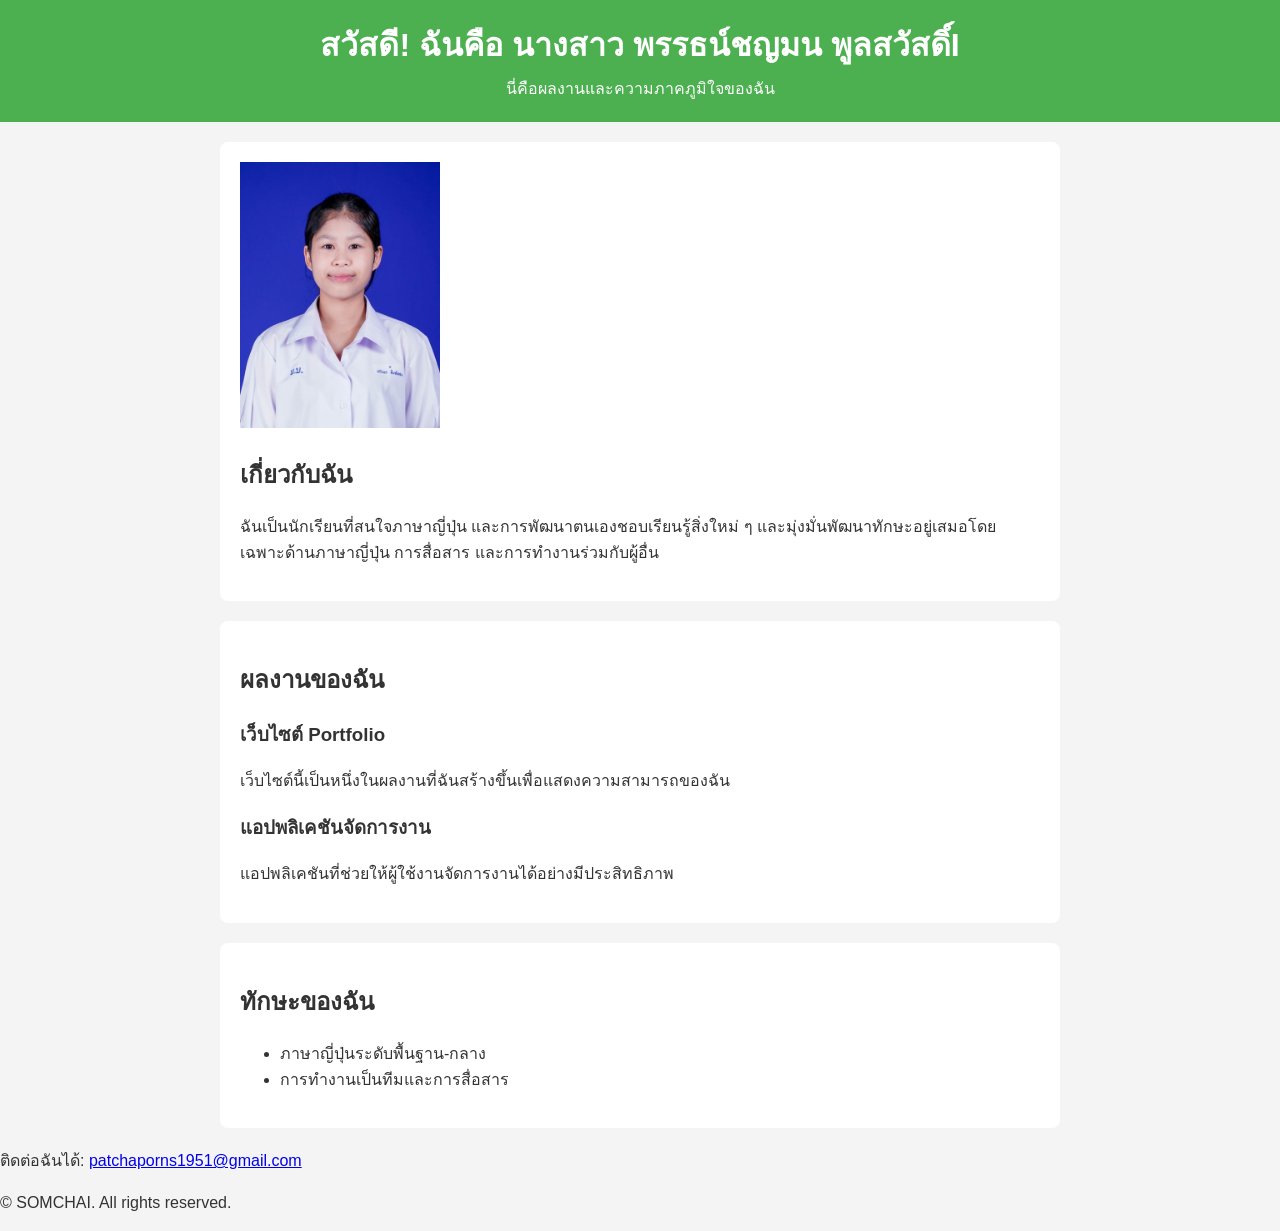
<file: index.html>
<!DOCTYPE html>
<html lang="th">
<head>
    <meta charset="UTF-8">
    <meta name="viewport" content="width=device-width, initial-scale=1.0">
    <meta name="description" content="เว็บไซต์แสดงผลงานและทักษะของ พรรธน์ชญมน พูลสวัสดิ์">
    <title>ความภาคภูมิใจของ พรรธน์ชญมน พูลสวัสดิ์</title>
    <link rel="stylesheet" href="style.css">
</head>
<body>

    <!-- ส่วนหัวของเว็บ -->
    <header>
        <h1>สวัสดี! ฉันคือ นางสาว พรรธน์ชญมน พูลสวัสดิ์I</h1>
        <p>นี่คือผลงานและความภาคภูมิใจของฉัน</p>
    </header>

    <!-- ส่วนเกี่ยวกับตัวเอง -->
    <section id="about"><img src="792909C7-0419-4082-A121-EBD98EF6F8A1.jpg" width="200">
        <h2>เกี่ยวกับฉัน</h2>
        <p>ฉันเป็นนักเรียนที่สนใจภาษาญี่ปุ่น และการพัฒนาตนเองชอบเรียนรู้สิ่งใหม่ ๆ และมุ่งมั่นพัฒนาทักษะอยู่เสมอโดยเฉพาะด้านภาษาญี่ปุ่น การสื่อสาร และการทำงานร่วมกับผู้อื่น</p>
    </section>

    <!-- ส่วนแสดงผลงาน -->
    <section id="projects">
        <h2>ผลงานของฉัน</h2>

        <div class="project">
            <h3>เว็บไซต์ Portfolio</h3>
            <p>เว็บไซต์นี้เป็นหนึ่งในผลงานที่ฉันสร้างขึ้นเพื่อแสดงความสามารถของฉัน</p>
        </div>

        <div class="project">
            <h3>แอปพลิเคชันจัดการงาน</h3>
            <p>แอปพลิเคชันที่ช่วยให้ผู้ใช้งานจัดการงานได้อย่างมีประสิทธิภาพ</p>
        </div>
    </section>

    <!-- ส่วนแสดงทักษะ -->
    <section id="skills">
        <h2>ทักษะของฉัน</h2>
        <ul>
            <li>ภาษาญี่ปุ่นระดับพื้นฐาน-กลาง</li>
            <li>การทำงานเป็นทีมและการสื่อสาร</li>
        </ul>
    </section>

    <!-- ส่วนติดต่อและลิขสิทธิ์ -->
    <footer>
        <p>ติดต่อฉันได้:
            <a href="mailto:patchaporns1951@gmail.com">patchaporns1951@gmail.com</a>
        </p>
        <p>&copy; <span id="year"></span> SOMCHAI. All rights reserved. </p>
    </footer>

    <!-- ลิงก์ไปยัง JavaScript -->
    <script src="script.js"></script>

</body>
</html>
</file>
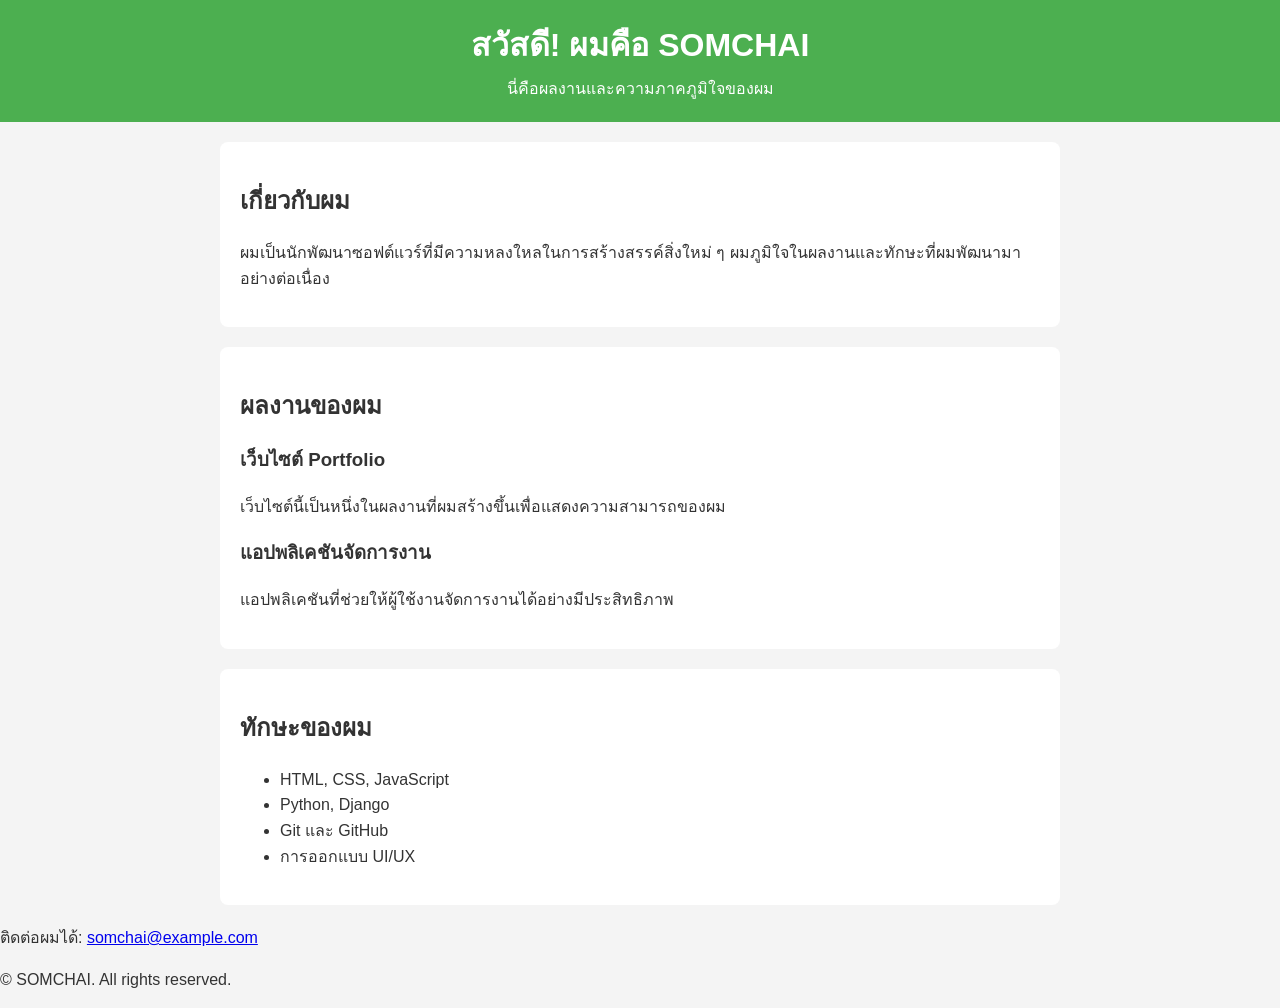
<file: indek.html>
<!DOCTYPE html>
<html lang="th">
<head>
    <meta charset="UTF-8">
    <meta name="viewport" content="width=device-width, initial-scale=1.0">
    <meta name="description" content="เว็บไซต์แสดงผลงานและทักษะของ Somchai">
    <title>ความภาคภูมิใจของ SOMCHAI</title>
    <link rel="stylesheet" href="style.css">
</head>
<body>

    <!-- ส่วนหัวของเว็บ -->
    <header>
        <h1>สวัสดี! ผมคือ SOMCHAI</h1>
        <p>นี่คือผลงานและความภาคภูมิใจของผม</p>
    </header>

    <!-- ส่วนเกี่ยวกับตัวเอง -->
    <section id="about">
        <h2>เกี่ยวกับผม</h2>
        <p>ผมเป็นนักพัฒนาซอฟต์แวร์ที่มีความหลงใหลในการสร้างสรรค์สิ่งใหม่ ๆ ผมภูมิใจในผลงานและทักษะที่ผมพัฒนามาอย่างต่อเนื่อง</p>
    </section>

    <!-- ส่วนแสดงผลงาน -->
    <section id="projects">
        <h2>ผลงานของผม</h2>

        <div class="project">
            <h3>เว็บไซต์ Portfolio</h3>
            <p>เว็บไซต์นี้เป็นหนึ่งในผลงานที่ผมสร้างขึ้นเพื่อแสดงความสามารถของผม</p>
        </div>

        <div class="project">
            <h3>แอปพลิเคชันจัดการงาน</h3>
            <p>แอปพลิเคชันที่ช่วยให้ผู้ใช้งานจัดการงานได้อย่างมีประสิทธิภาพ</p>
        </div>
    </section>

    <!-- ส่วนแสดงทักษะ -->
    <section id="skills">
        <h2>ทักษะของผม</h2>
        <ul>
            <li>HTML, CSS, JavaScript</li>
            <li>Python, Django</li>
            <li>Git และ GitHub</li>
            <li>การออกแบบ UI/UX</li>
        </ul>
    </section>

    <!-- ส่วนติดต่อและลิขสิทธิ์ -->
    <footer>
        <p>ติดต่อผมได้:
            <a href="mailto:somchai@example.com">somchai@example.com</a>
        </p>
        <p>&copy; <span id="year"></span> SOMCHAI. All rights reserved. </p>
    </footer>

    <!-- ลิงก์ไปยัง JavaScript -->
    <script src="script.js"></script>

</body>
</html>
</file>
<file: style.css>
body {
    font-family: Arial, sans-serif;
    line-height: 1.6;
    margin: 0;
    padding: 0;
    background-color: #f4f4f4;
    color: #333;
}

header {
    background: #4CAF50;
    color: white;
    padding: 20px 0;
    text-align: center;
}

header h1 {
    margin: 0;
}

header p {
    margin: 5px 0 0;
}

section {
    padding: 20px;
    margin: 20px auto;
    max-width: 800px;
    background: white;
    border-radius: 8px;
</file>
